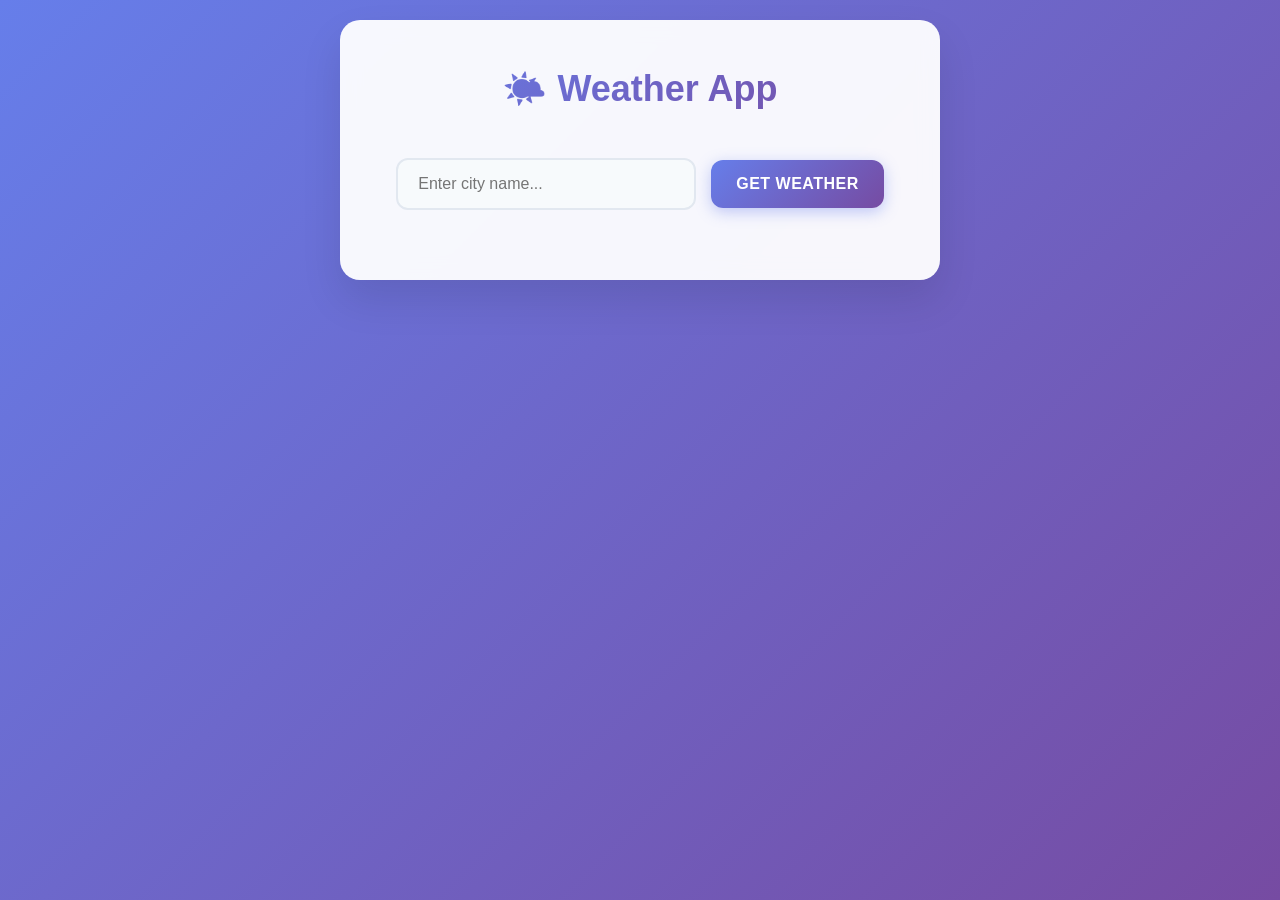
<file: openweather/index.html>
<!DOCTYPE html>
<html lang="en">
<head>
    <meta charset="UTF-8">
    <meta name="viewport" content="width=device-width, initial-scale=1.0">
    <title>Modern Weather App</title>
    <style>
        * {
            box-sizing: border-box;
            margin: 0;
            padding: 0;
        }

        body {
            font-family: 'Inter', -apple-system, BlinkMacSystemFont, 'Segoe UI', Roboto, sans-serif;
            background: linear-gradient(135deg, #667eea 0%, #764ba2 100%);
            min-height: 100vh;
            color: #333;
            line-height: 1.6;
            padding: 20px;
        }

        .container {
            max-width: 600px;
            margin: 0 auto;
            background: rgba(255, 255, 255, 0.95);
            backdrop-filter: blur(10px);
            border-radius: 20px;
            box-shadow: 0 20px 40px rgba(0, 0, 0, 0.1);
            padding: 40px;
            text-align: center;
        }

        .app-title {
            margin-bottom: 40px;
            font-size: 36px;
            font-weight: 700;
            background: linear-gradient(135deg, #667eea 0%, #764ba2 100%);
            -webkit-background-clip: text;
            -webkit-text-fill-color: transparent;
            background-clip: text;
        }

        .weather-form {
            margin-bottom: 30px;
        }

        .input-group {
            display: flex;
            gap: 15px;
            align-items: center;
            justify-content: center;
            margin-bottom: 20px;
        }

        .city-input {
            flex: 1;
            max-width: 300px;
            padding: 15px 20px;
            border: 2px solid #e2e8f0;
            border-radius: 12px;
            font-size: 16px;
            font-weight: 500;
            background: #f7fafc;
            transition: all 0.3s ease;
            outline: none;
        }

        .city-input:focus {
            border-color: #667eea;
            background: white;
            box-shadow: 0 0 0 3px rgba(102, 126, 234, 0.1);
        }

        .search-btn {
            background: linear-gradient(135deg, #667eea 0%, #764ba2 100%);
            border: none;
            border-radius: 12px;
            padding: 15px 25px;
            color: white;
            font-weight: 600;
            font-size: 16px;
            cursor: pointer;
            transition: all 0.3s ease;
            box-shadow: 0 4px 15px rgba(102, 126, 234, 0.4);
            text-transform: uppercase;
            letter-spacing: 0.5px;
        }

        .search-btn:hover {
            transform: translateY(-2px);
            box-shadow: 0 8px 25px rgba(102, 126, 234, 0.6);
        }

        .weather-result {
            background: white;
            border-radius: 15px;
            box-shadow: 0 5px 15px rgba(0, 0, 0, 0.1);
            padding: 30px;
            margin-top: 20px;
            display: none;
        }

        .weather-result.show {
            display: block;
        }

        .weather-main {
            display: flex;
            align-items: center;
            justify-content: center;
            gap: 20px;
            margin-bottom: 30px;
            flex-wrap: wrap;
        }

        .weather-icon {
            font-size: 80px;
        }

        .weather-temp {
            font-size: 48px;
            font-weight: 700;
            color: #2d3748;
        }

        .weather-description {
            font-size: 20px;
            color: #718096;
            text-transform: capitalize;
            margin-bottom: 20px;
        }

        .weather-details {
            display: grid;
            grid-template-columns: repeat(auto-fit, minmax(150px, 1fr));
            gap: 20px;
            margin-top: 20px;
        }

        .detail-card {
            background: linear-gradient(135deg, #f093fb 0%, #f5576c 100%);
            color: white;
            padding: 20px;
            border-radius: 12px;
            text-align: center;
        }

        .detail-label {
            font-size: 14px;
            opacity: 0.9;
            margin-bottom: 5px;
            text-transform: uppercase;
            letter-spacing: 0.5px;
        }

        .detail-value {
            font-size: 18px;
            font-weight: 600;
        }

        .loading {
            display: none;
            color: #718096;
            font-style: italic;
            margin-top: 20px;
        }

        .error {
            display: none;
            color: #e53e3e;
            font-weight: 600;
            margin-top: 20px;
            padding: 15px;
            background: rgba(229, 62, 62, 0.1);
            border-radius: 8px;
        }

        @media (max-width: 768px) {
            .container {
                margin: 10px;
                padding: 20px;
            }
            
            .app-title {
                font-size: 28px;
            }
            
            .input-group {
                flex-direction: column;
            }
            
            .city-input {
                max-width: 100%;
                margin-bottom: 15px;
            }
            
            .weather-main {
                flex-direction: column;
                gap: 10px;
            }
            
            .weather-temp {
                font-size: 36px;
            }
        }
    </style>
</head>
<body>
    <div class="container">
        <h1 class="app-title">🌤️ Weather App</h1>
        
        <form id="weatherForm" class="weather-form">
            <div class="input-group">
                <input type="text" id="city" class="city-input" placeholder="Enter city name..." required>
                <button type="submit" class="search-btn">Get Weather</button>
            </div>
        </form>
        
        <div id="loading" class="loading">Loading weather data... ⏳</div>
        <div id="error" class="error"></div>
        
        <div id="weatherResult" class="weather-result">
            <div class="weather-main">
                <div class="weather-icon" id="weatherIcon">🌤️</div>
                <div>
                    <div class="weather-temp" id="temperature">--°C</div>
                    <div class="weather-description" id="description">--</div>
                </div>
            </div>
            
            <div class="weather-details">
                <div class="detail-card">
                    <div class="detail-label">อุณหภูมิ</div>
                    <div class="detail-value" id="feelsLike">--องศา</div>
                </div>
                <div class="detail-card">
                    <div class="detail-label">ความชื้น</div>
                    <div class="detail-value" id="humidity">--%</div>
                </div>
                <div class="detail-card">
                    <div class="detail-label">ความเร็วลม</div>
                    <div class="detail-value" id="windSpeed">-- เมตร/วิ</div>
                </div>
                <div class="detail-card">
                    <div class="detail-label">ความดัน</div>
                    <div class="detail-value" id="pressure">-- ปาสคาล</div>
                </div>
            </div>
            
            <div id="forecast"></div>
        </div>
    </div>

    <script src="weather.js"></script>
</body>
</html>
</file>
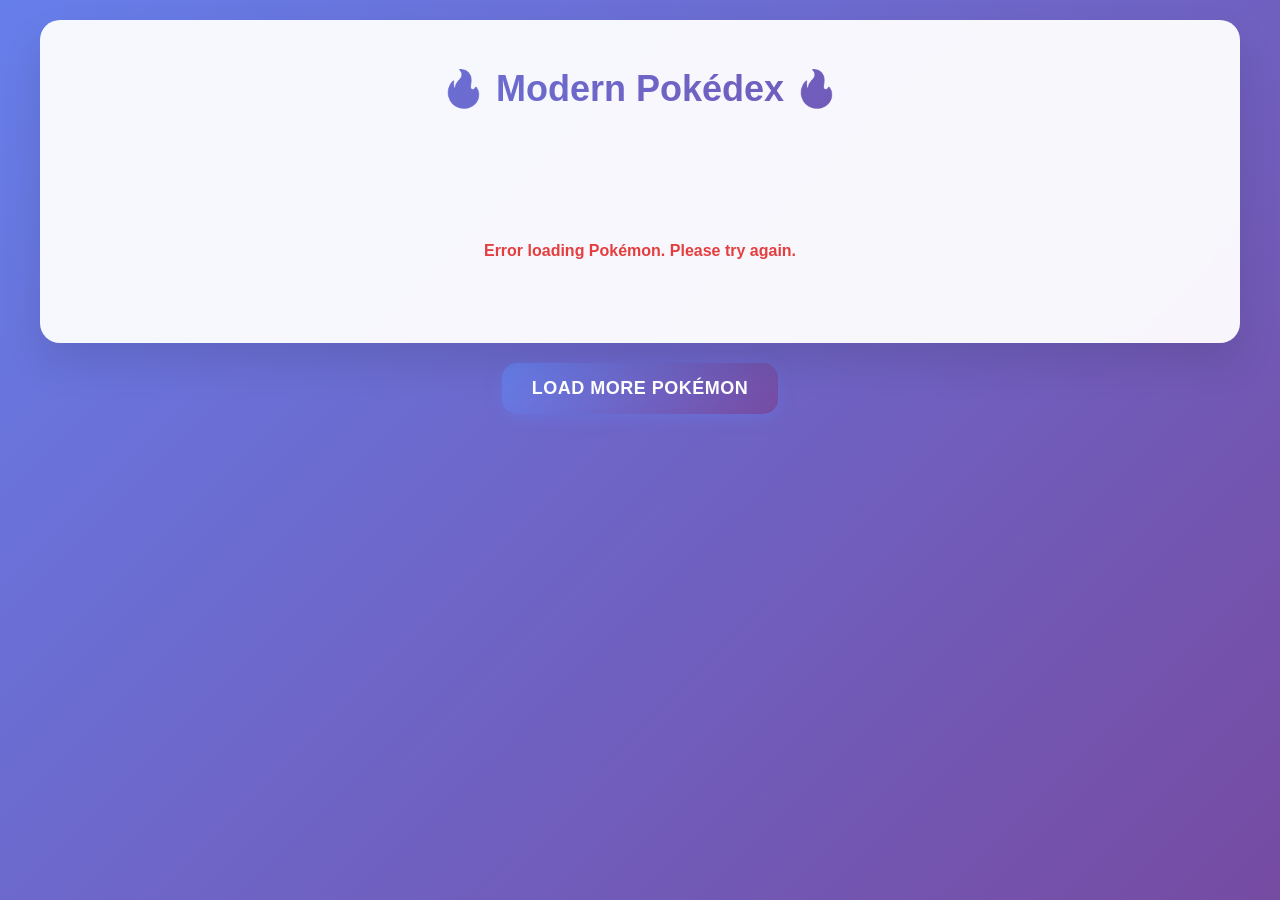
<file: pokedex/index.html>
<!DOCTYPE html>
<html lang="en">
<head>
    <meta charset="UTF-8">
    <meta name="viewport" content="width=device-width, initial-scale=1.0">
    <title>Modern Pokédex</title>
    <link rel="stylesheet" href="css/style.css">
</head>
<body>
    <div class="container">
        <h1>🔥 Modern Pokédex 🔥</h1>
        <div id="pokemonContainer"></div>
        <div id="loading" class="loading" style="display: none;">Loading more Pokémon... 🎯</div>
        <div id="error" class="error" style="display: none;">Error loading Pokémon. Please try again.</div>
    </div>
    
    <center>
        <button id="loadMoreBtn" class="btnn">Load More Pokémon</button>
    </center>

    <script>
        let offset = 0;
        const limit = 20;
        let isLoading = false;

        function showLoading() {
            document.getElementById('loading').style.display = 'block';
            document.getElementById('loadMoreBtn').style.display = 'none';
        }

        function hideLoading() {
            document.getElementById('loading').style.display = 'none';
            document.getElementById('loadMoreBtn').style.display = 'block';
        }

        function showError() {
            document.getElementById('error').style.display = 'block';
            hideLoading();
        }

        function hideError() {
            document.getElementById('error').style.display = 'none';
        }

        async function fetchPokemons(currentOffset, currentLimit) {
            if (isLoading) return;
            
            isLoading = true;
            showLoading();
            hideError();

            try {
                const response = await fetch(`https://pokeapi.co/api/v2/pokemon?offset=${currentOffset}&limit=${currentLimit}`);
                const data = await response.json();
                const pokemons = data.results;
                const container = document.getElementById('pokemonContainer');

                const pokemonPromises = pokemons.map(async (pokemon) => {
                    const pokemonId = pokemon.url.split('/')[6];
                    try {
                        const pokemonResponse = await fetch(`https://pokeapi.co/api/v2/pokemon/${pokemonId}`);
                        const pokemonData = await pokemonResponse.json();
                        return {
                            id: pokemonId,
                            name: pokemonData.name,
                            image: pokemonData.sprites.front_default || pokemonData.sprites.front_shiny,
                            types: pokemonData.types.map(type => type.type.name)
                        };
                    } catch (error) {
                        console.error("Error fetching Pokemon:", pokemon.name, error);
                        return null;
                    }
                });

                const pokemonDetails = await Promise.all(pokemonPromises);
                
                pokemonDetails.forEach(pokemon => {
                    if (pokemon) {
                        const pokemonCard = document.createElement('a');
                        pokemonCard.href = `details/index.html?id=${pokemon.id}`;
                        pokemonCard.className = 'pokemon-card';
                        
                        pokemonCard.innerHTML = `
                            <img src="${pokemon.image}" alt="${pokemon.name}" loading="lazy">
                            <div class="card-body">
                                <div class="pokemon-name">${pokemon.name}</div>
                                <div class="pokemon-id">#${pokemon.id.padStart(3, '0')}</div>
                            </div>
                        `;
                        
                        container.appendChild(pokemonCard);
                    }
                });

                offset += currentLimit;
                
            } catch (error) {
                console.error("Error fetching Pokemon list:", error);
                showError();
            } finally {
                isLoading = false;
                hideLoading();
            }
        }

        // Load more button event
        document.getElementById('loadMoreBtn').addEventListener('click', () => {
            fetchPokemons(offset, limit);
        });

        // Infinite scroll
        window.addEventListener('scroll', () => {
            if (window.innerHeight + window.scrollY >= document.body.offsetHeight - 1000) {
                fetchPokemons(offset, limit);
            }
        });

        // Initial load
        fetchPokemons(offset, limit);
    </script>
</body>
</html>
</file>
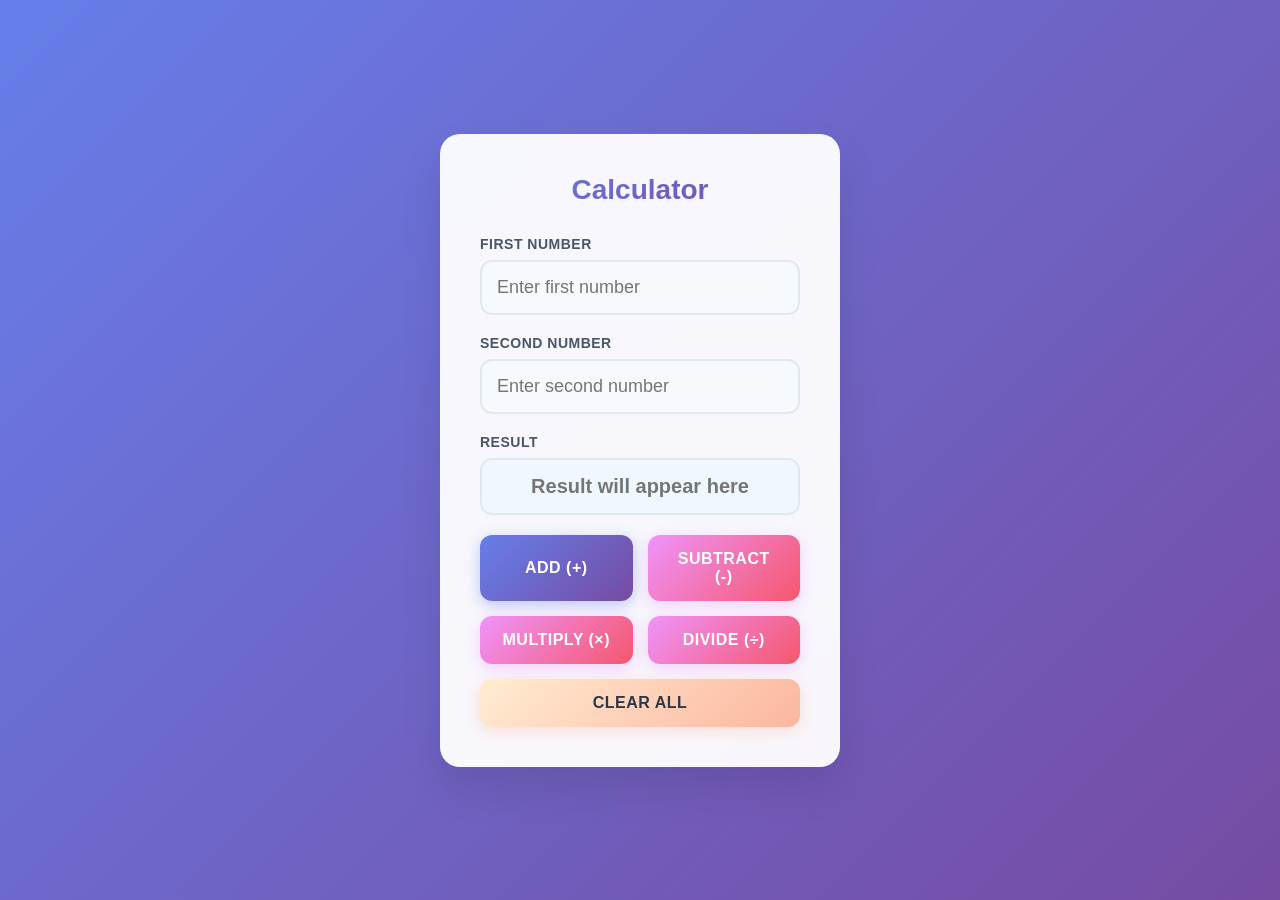
<file: calculator/calculator.html>
<!DOCTYPE html>
<html lang="en">
<head>
    <meta charset="UTF-8">
    <meta name="viewport" content="width=device-width, initial-scale=1.0">
    <title>Modern Calculator</title>
    <style>
        * {
            box-sizing: border-box;
            margin: 0;
            padding: 0;
        }

        body {
            font-family: 'Inter', -apple-system, BlinkMacSystemFont, 'Segoe UI', Roboto, sans-serif;
            background: linear-gradient(135deg, #667eea 0%, #764ba2 100%);
            min-height: 100vh;
            display: flex;
            justify-content: center;
            align-items: center;
            color: #333;
        }

        .calculator-container {
            background: rgba(255, 255, 255, 0.95);
            backdrop-filter: blur(10px);
            border-radius: 20px;
            box-shadow: 0 20px 40px rgba(0, 0, 0, 0.1);
            padding: 40px;
            width: 100%;
            max-width: 400px;
            margin: 20px;
        }

        .calculator-title {
            text-align: center;
            margin-bottom: 30px;
            font-size: 28px;
            font-weight: 700;
            background: linear-gradient(135deg, #667eea 0%, #764ba2 100%);
            -webkit-background-clip: text;
            -webkit-text-fill-color: transparent;
            background-clip: text;
        }

        .input-group {
            margin-bottom: 20px;
        }

        .input-label {
            display: block;
            margin-bottom: 8px;
            font-weight: 600;
            color: #4a5568;
            font-size: 14px;
            text-transform: uppercase;
            letter-spacing: 0.5px;
        }

        .calc-input {
            width: 100%;
            padding: 15px;
            border: 2px solid #e2e8f0;
            border-radius: 12px;
            font-size: 18px;
            font-weight: 500;
            background: #f7fafc;
            transition: all 0.3s ease;
            outline: none;
        }

        .calc-input:focus {
            border-color: #667eea;
            background: white;
            box-shadow: 0 0 0 3px rgba(102, 126, 234, 0.1);
        }

        .result-input {
            background: #f0f8ff !important;
            color: #2d3748;
            font-weight: 700;
            text-align: center;
            font-size: 20px;
        }

        .button-grid {
            display: grid;
            grid-template-columns: repeat(2, 1fr);
            gap: 15px;
            margin-top: 20px;
        }

        .calc-btn {
            background: linear-gradient(135deg, #667eea 0%, #764ba2 100%);
            border: none;
            border-radius: 12px;
            padding: 15px 20px;
            color: white;
            font-weight: 600;
            font-size: 16px;
            cursor: pointer;
            transition: all 0.3s ease;
            box-shadow: 0 4px 15px rgba(102, 126, 234, 0.4);
            text-transform: uppercase;
            letter-spacing: 0.5px;
        }

        .calc-btn:hover {
            transform: translateY(-2px);
            box-shadow: 0 8px 25px rgba(102, 126, 234, 0.6);
        }

        .calc-btn:active {
            transform: translateY(0);
        }

        .btn-secondary {
            background: linear-gradient(135deg, #f093fb 0%, #f5576c 100%);
            box-shadow: 0 4px 15px rgba(240, 147, 251, 0.4);
        }

        .btn-secondary:hover {
            box-shadow: 0 8px 25px rgba(240, 147, 251, 0.6);
        }

        .clear-btn {
            background: linear-gradient(135deg, #ffecd2 0%, #fcb69f 100%);
            color: #2d3748;
            box-shadow: 0 4px 15px rgba(252, 182, 159, 0.4);
        }

        .clear-btn:hover {
            box-shadow: 0 8px 25px rgba(252, 182, 159, 0.6);
        }

        @media (max-width: 480px) {
            .calculator-container {
                margin: 10px;
                padding: 20px;
            }
            
            .calculator-title {
                font-size: 24px;
            }
        }
    </style>
</head>
<body>
    <div class="calculator-container">
        <h1 class="calculator-title">Calculator</h1>
        
        <div class="input-group">
            <label class="input-label" for="number1">First Number</label>
            <input type="number" id="number1" class="calc-input" placeholder="Enter first number">
        </div>
        
        <div class="input-group">
            <label class="input-label" for="number2">Second Number</label>
            <input type="number" id="number2" class="calc-input" placeholder="Enter second number">
        </div>
        
        <div class="input-group">
            <label class="input-label" for="result">Result</label>
            <input type="text" id="result" class="calc-input result-input" readonly placeholder="Result will appear here">
        </div>
        
        <div class="button-grid">
            <button type="button" class="calc-btn" onclick="calculate('add')">Add (+)</button>
            <button type="button" class="calc-btn btn-secondary" onclick="calculate('subtract')">Subtract (-)</button>
            <button type="button" class="calc-btn btn-secondary" onclick="calculate('multiply')">Multiply (×)</button>
            <button type="button" class="calc-btn btn-secondary" onclick="calculate('divide')">Divide (÷)</button>
            <button type="button" class="calc-btn clear-btn" onclick="clearAll()" style="grid-column: span 2;">Clear All</button>
        </div>
    </div>
    <script src="index.js"></script>
</body>
</html>
</file>
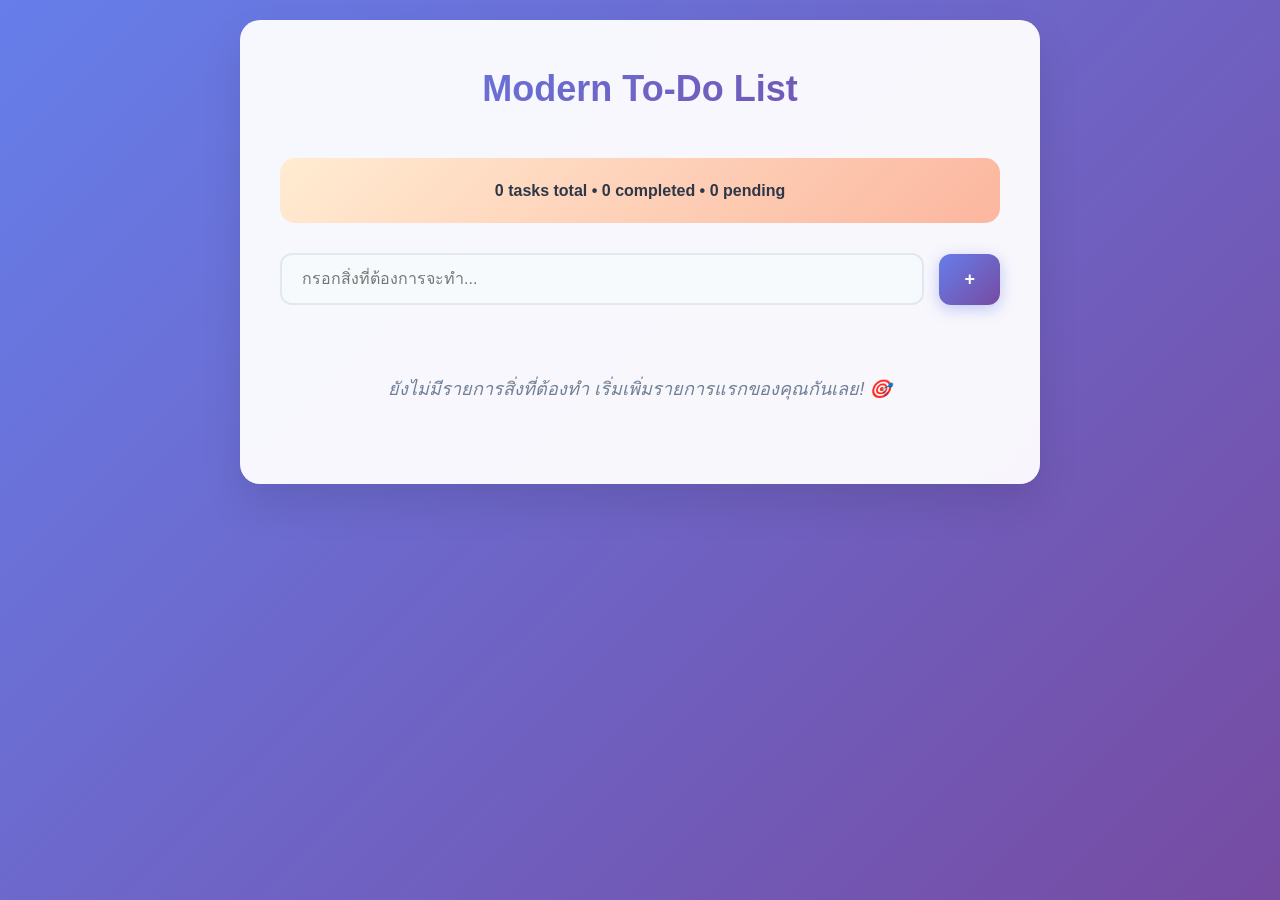
<file: todoapp/todoapp.html>
<!DOCTYPE html>
<html lang="en">
<head>
    <meta charset="UTF-8">
    <meta name="viewport" content="width=device-width, initial-scale=1.0">
    <title>Modern To-Do App</title>
    <style>
        * {
            box-sizing: border-box;
            margin: 0;
            padding: 0;
        }

        body {
            font-family: 'Inter', -apple-system, BlinkMacSystemFont, 'Segoe UI', Roboto, sans-serif;
            background: linear-gradient(135deg, #667eea 0%, #764ba2 100%);
            min-height: 100vh;
            color: #333;
            line-height: 1.6;
            padding: 20px;
        }

        .container {
            max-width: 800px;
            margin: 0 auto;
            background: rgba(255, 255, 255, 0.95);
            backdrop-filter: blur(10px);
            border-radius: 20px;
            box-shadow: 0 20px 40px rgba(0, 0, 0, 0.1);
            padding: 40px;
        }

        .app-title {
            text-align: center;
            margin-bottom: 40px;
            font-size: 36px;
            font-weight: 700;
            background: linear-gradient(135deg, #667eea 0%, #764ba2 100%);
            -webkit-background-clip: text;
            -webkit-text-fill-color: transparent;
            background-clip: text;
        }

        .input-section {
            display: flex;
            gap: 15px;
            margin-bottom: 30px;
            align-items: center;
        }

        .todo-input {
            flex: 1;
            padding: 15px 20px;
            border: 2px solid #e2e8f0;
            border-radius: 12px;
            font-size: 16px;
            font-weight: 500;
            background: #f7fafc;
            transition: all 0.3s ease;
            outline: none;
        }

        .todo-input:focus {
            border-color: #667eea;
            background: white;
            box-shadow: 0 0 0 3px rgba(102, 126, 234, 0.1);
        }

        .add-btn {
            background: linear-gradient(135deg, #667eea 0%, #764ba2 100%);
            border: none;
            border-radius: 12px;
            padding: 15px 25px;
            color: white;
            font-weight: 600;
            font-size: 18px;
            cursor: pointer;
            transition: all 0.3s ease;
            box-shadow: 0 4px 15px rgba(102, 126, 234, 0.4);
            min-width: 60px;
        }

        .add-btn:hover {
            transform: translateY(-2px);
            box-shadow: 0 8px 25px rgba(102, 126, 234, 0.6);
        }

        .todo-list {
            list-style: none;
            padding: 0;
        }

        .todo-item {
            background: white;
            margin-bottom: 15px;
            padding: 20px;
            border-radius: 15px;
            box-shadow: 0 5px 15px rgba(0, 0, 0, 0.1);
            display: flex;
            justify-content: space-between;
            align-items: center;
            transition: all 0.3s ease;
            border-left: 4px solid #667eea;
        }

        .todo-item:hover {
            transform: translateY(-2px);
            box-shadow: 0 8px 25px rgba(0, 0, 0, 0.15);
        }

        .todo-text {
            flex: 1;
            font-size: 16px;
            font-weight: 500;
            color: #2d3748;
        }

        .todo-actions {
            display: flex;
            gap: 10px;
        }

        .complete-btn {
            background: linear-gradient(135deg, #48bb78 0%, #38a169 100%);
            border: none;
            border-radius: 8px;
            padding: 8px 15px;
            color: white;
            font-weight: 600;
            font-size: 14px;
            cursor: pointer;
            transition: all 0.3s ease;
        }

        .complete-btn:hover {
            transform: scale(1.05);
        }

        .remove-btn {
            background: linear-gradient(135deg, #f093fb 0%, #f5576c 100%);
            border: none;
            border-radius: 8px;
            padding: 8px 15px;
            color: white;
            font-weight: 600;
            font-size: 14px;
            cursor: pointer;
            transition: all 0.3s ease;
        }

        .remove-btn:hover {
            transform: scale(1.05);
        }

        .todo-item.completed {
            opacity: 0.7;
            border-left-color: #48bb78;
        }

        .todo-item.completed .todo-text {
            text-decoration: line-through;
            color: #718096;
        }

        .empty-state {
            text-align: center;
            padding: 40px;
            color: #718096;
            font-style: italic;
            font-size: 18px;
        }

        .stats {
            background: linear-gradient(135deg, #ffecd2 0%, #fcb69f 100%);
            padding: 20px;
            border-radius: 15px;
            margin-bottom: 30px;
            text-align: center;
            font-weight: 600;
            color: #2d3748;
        }

        @media (max-width: 768px) {
            .container {
                margin: 10px;
                padding: 20px;
            }
            
            .input-section {
                flex-direction: column;
            }
            
            .todo-input {
                margin-bottom: 15px;
            }
            
            .app-title {
                font-size: 28px;
            }
        }
    </style>
</head>
<body>
    <div class="container">
        <h1 class="app-title">Modern To-Do List</h1>
        
        <div class="stats" id="stats">
            <span id="totalTasks">0</span> tasks total • 
            <span id="completedTasks">0</span> completed • 
            <span id="pendingTasks">0</span> pending
        </div>
        
        <div class="input-section">
            <input type="text" class="todo-input" id="todoInput" placeholder="กรอกสิ่งที่ต้องการจะทำ..." maxlength="100">
            <button class="add-btn" onclick="addTodo()">+</button>
        </div>
        
        <ul class="todo-list" id="todoList">
            <div class="empty-state" id="emptyState">
                ยังไม่มีรายการสิ่งที่ต้องทำ เริ่มเพิ่มรายการแรกของคุณกันเลย! 🎯
            </div>
        </ul>
    </div>

    <script>
        let todos = [];
        let todoIdCounter = 1;

        function addTodo() {
            const inputValue = document.getElementById("todoInput").value.trim();
            if (inputValue === "") {
                alert("โปรดระบุสิ่งที่ต้องการทำ");
                return;
            }

            const todo = {
                id: todoIdCounter++,
                text: inputValue,
                completed: false
            };

            todos.push(todo);
            document.getElementById("todoInput").value = "";
            renderTodos();
            updateStats();
        }

        function removeTodo(id) {
            todos = todos.filter(todo => todo.id !== id);
            renderTodos();
            updateStats();
        }

        function toggleComplete(id) {
            const todo = todos.find(todo => todo.id === id);
            if (todo) {
                todo.completed = !todo.completed;
                renderTodos();
                updateStats();
            }
        }

        function renderTodos() {
            const todoList = document.getElementById("todoList");
            const emptyState = document.getElementById("emptyState");
            
            if (todos.length === 0) {
                emptyState.style.display = "block";
                return;
            }
            
            emptyState.style.display = "none";
            
            todoList.innerHTML = todos.map(todo => `
                <li class="todo-item ${todo.completed ? 'completed' : ''}">
                    <span class="todo-text">${todo.text}</span>
                    <div class="todo-actions">
                        <button class="complete-btn" onclick="toggleComplete(${todo.id})">
                            ${todo.completed ? '↩️' : '✓'}
                        </button>
                        <button class="remove-btn" onclick="removeTodo(${todo.id})">
                            🗑️
                        </button>
                    </div>
                </li>
            `).join('');
        }

        function updateStats() {
            const total = todos.length;
            const completed = todos.filter(todo => todo.completed).length;
            const pending = total - completed;
            
            document.getElementById("totalTasks").textContent = total;
            document.getElementById("completedTasks").textContent = completed;
            document.getElementById("pendingTasks").textContent = pending;
        }

        // Add keyboard support
        document.getElementById("todoInput").addEventListener('keydown', function(event) {
            if (event.key === 'Enter') {
                addTodo();
            }
        });

        // Initialize
        updateStats();
    </script>
</body>
</html>
</file>
<file: pokedex/css/style.css>
* {
    box-sizing: border-box;
    margin: 0;
    padding: 0;
}

body {
    font-family: 'Inter', -apple-system, BlinkMacSystemFont, 'Segoe UI', Roboto, sans-serif;
    background: linear-gradient(135deg, #667eea 0%, #764ba2 100%);
    min-height: 100vh;
    color: #333;
    line-height: 1.6;
    padding: 20px;
}

.container {
    max-width: 1200px;
    margin: 0 auto;
    background: rgba(255, 255, 255, 0.95);
    backdrop-filter: blur(10px);
    border-radius: 20px;
    box-shadow: 0 20px 40px rgba(0, 0, 0, 0.1);
    padding: 40px;
    margin-bottom: 20px;
}

.container h1 {
    text-align: center;
    margin-bottom: 40px;
    font-size: 36px;
    font-weight: 700;
    background: linear-gradient(135deg, #667eea 0%, #764ba2 100%);
    -webkit-background-clip: text;
    -webkit-text-fill-color: transparent;
    background-clip: text;
}

#pokemonContainer {
    display: grid;
    grid-template-columns: repeat(auto-fit, minmax(200px, 1fr));
    gap: 20px;
    margin-bottom: 40px;
}

.pokemon-card {
    background: white;
    border-radius: 15px;
    box-shadow: 0 5px 15px rgba(0, 0, 0, 0.1);
    transition: all 0.3s ease;
    overflow: hidden;
    text-decoration: none;
    color: inherit;
}

.pokemon-card:hover {
    transform: translateY(-5px) scale(1.02);
    box-shadow: 0 15px 30px rgba(0, 0, 0, 0.2);
    text-decoration: none;
    color: inherit;
}

.pokemon-card img {
    width: 100%;
    height: 200px;
    object-fit: contain;
    background: linear-gradient(135deg, #f093fb 0%, #f5576c 100%);
    transition: all 0.3s ease;
}

.pokemon-card:hover img {
    transform: scale(1.1);
}

.pokemon-name {
    font-weight: 600;
    font-size: 16px;
    margin-bottom: 5px;
    text-transform: capitalize;
}

.pokemon-id {
    font-size: 14px;
    color: #718096;
    font-weight: 500;
}

.card-body {
    padding: 20px;
    text-align: center;
    color: #2d3748;
    border-top: 3px solid #667eea;
}

/* ...existing code... */

.btnn {
    background: linear-gradient(135deg, #667eea 0%, #764ba2 100%);
    border: none;
    border-radius: 15px;
    padding: 15px 30px;
    color: white;
    font-weight: 600;
    font-size: 18px;
    cursor: pointer;
    transition: all 0.3s ease;
    box-shadow: 0 4px 15px rgba(102, 126, 234, 0.4);
    text-transform: uppercase;
    letter-spacing: 0.5px;
    margin: 20px auto;
    display: block;
}

.btnn:hover {
    transform: translateY(-2px);
    box-shadow: 0 8px 25px rgba(102, 126, 234, 0.6);
}

.loading {
    text-align: center;
    padding: 40px;
    font-size: 18px;
    color: #718096;
}

.error {
    text-align: center;
    padding: 40px;
    color: #e53e3e;
    font-weight: 600;
}

@media (max-width: 768px) {
    .container {
        margin: 10px;
        padding: 20px;
    }
    
    .container h1 {
        font-size: 28px;
    }
    
    #pokemonContainer {
        grid-template-columns: repeat(auto-fit, minmax(150px, 1fr));
        gap: 15px;
    }
    
    .pokemon-card img {
        height: 150px;
    }
}
</file>
